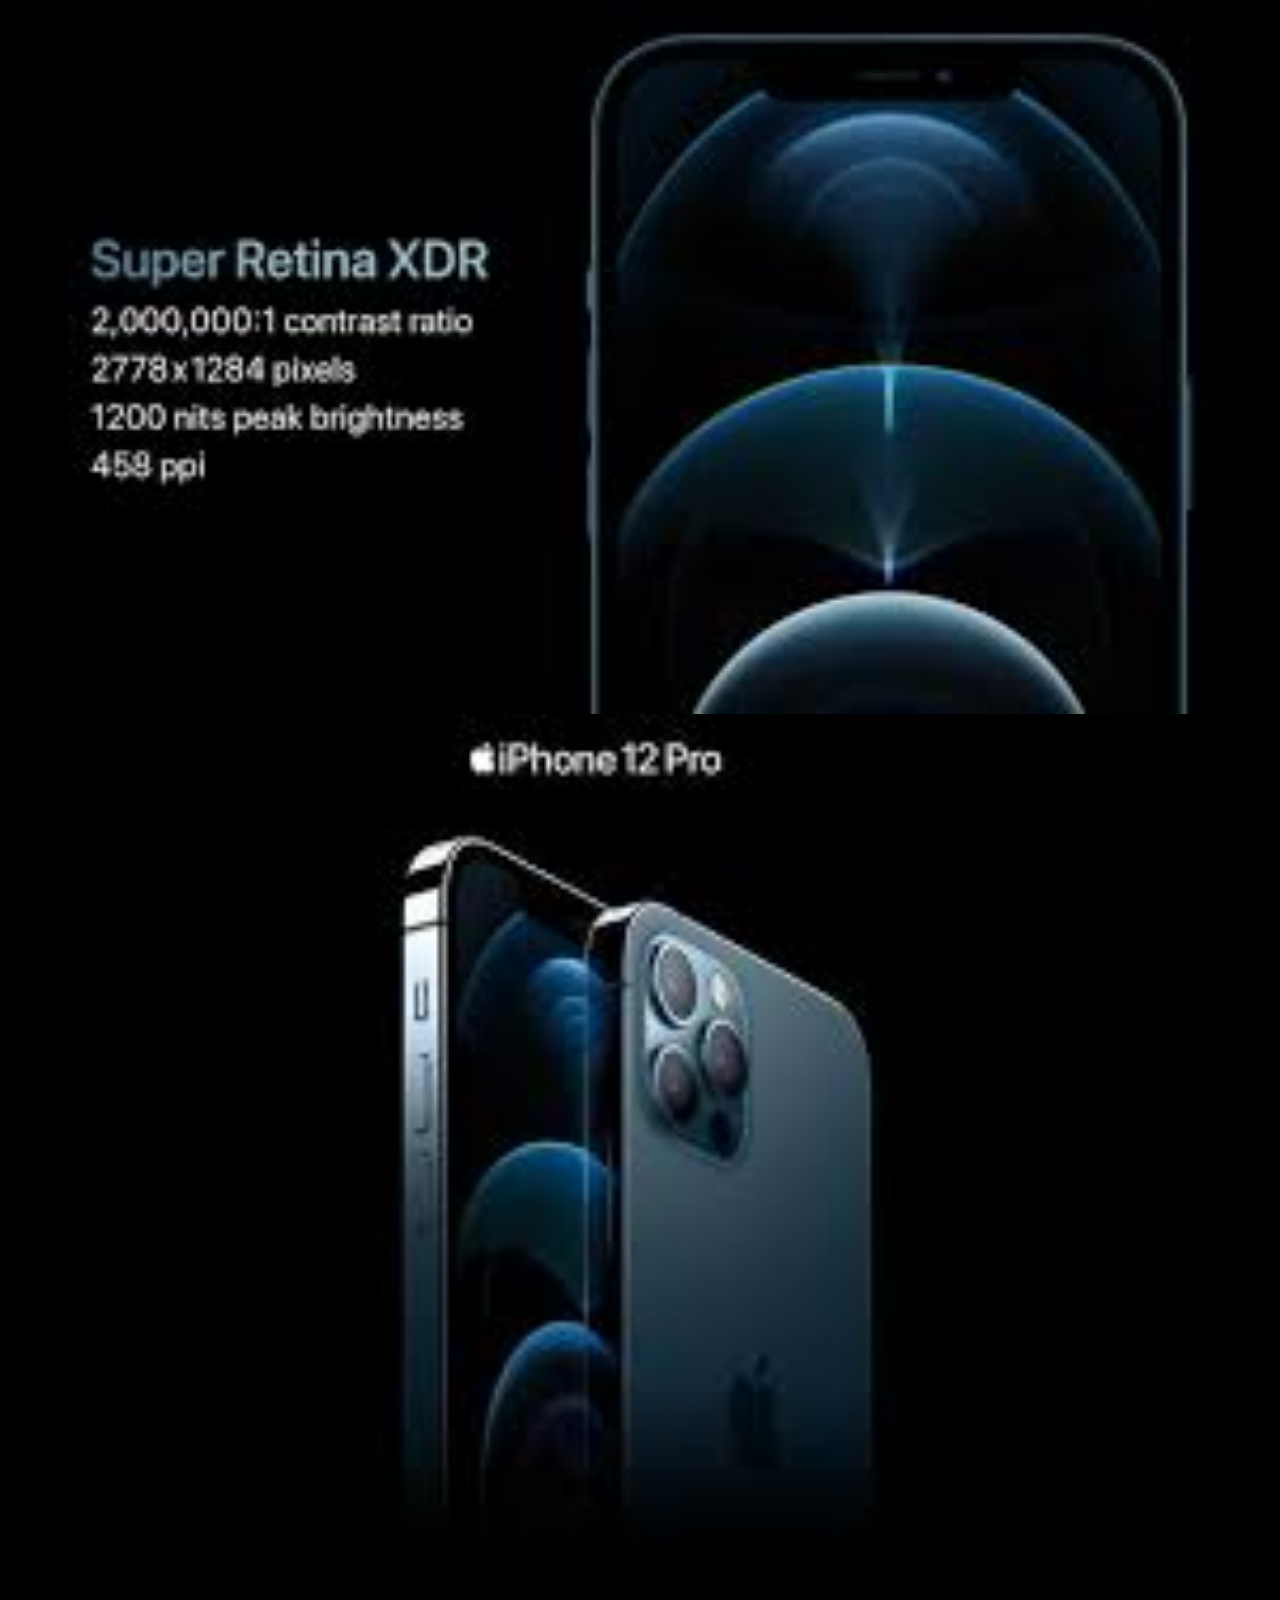
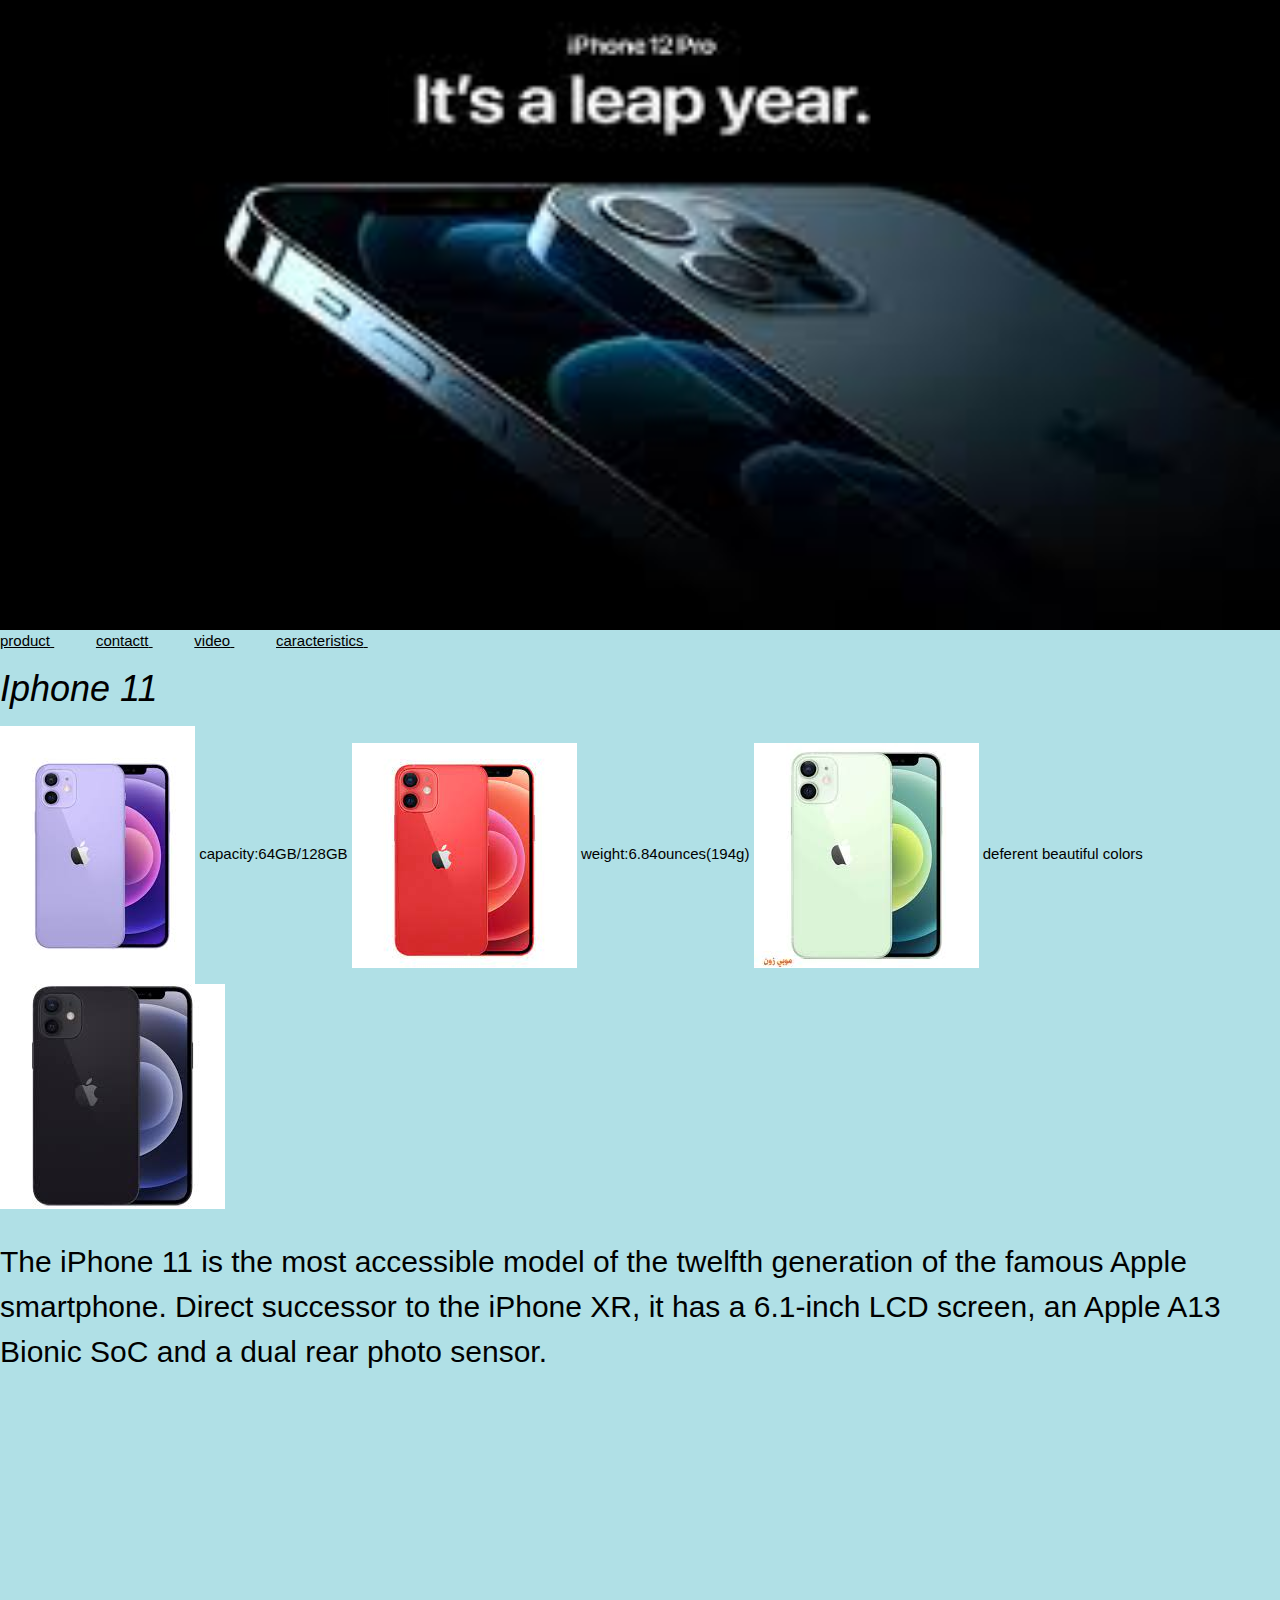
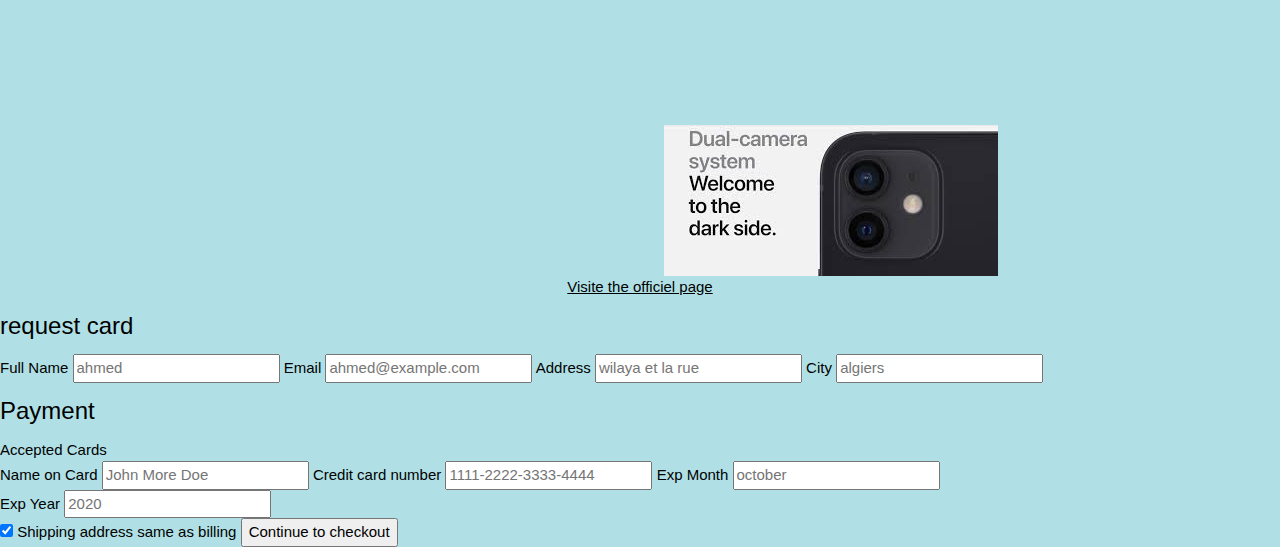
<file: proj.html>
<!DOCTYPE html>
<html lang="en">
<meta charset="UTF-8">
<title>iphone </title>
<meta name="viewport" content="width=device-width,initial-scale=1">
<link rel="stylesheet" href="https://www.w3schools.com/w3css/4/w3.css">
<style>
</style>
<script src="https://www.w3schools.com/lib/w3.js"></script>
<body>

<img class="nature" src="pic1.jpg" width="100%" hight="50%">
<img class="nature" src="pic2.jpg" width="100%"  hight="50%">
<img class="nature" src="pic3.jpg" width="100%" hight="50%" >
<script>
w3.slideshow(".nature", 1500);
</script>
<table width="100%">
    <tr>
        <div class="navigation">
            <a href="#iphone 11">
                <font color="black">product</font>
            </a>&nbsp;&nbsp;&nbsp;&nbsp;&nbsp;&nbsp;&nbsp;&nbsp;&nbsp;
            <a href="#conact">
                <font color="black">contactt</font>
            </a>&nbsp;&nbsp;&nbsp;&nbsp;&nbsp;&nbsp;&nbsp;&nbsp;&nbsp;
            <a href="#video">
                <font color="black">video</font>
            </a>&nbsp;&nbsp;&nbsp;&nbsp;&nbsp;&nbsp;&nbsp;&nbsp;&nbsp;
            <a href="#caracteristics">
                <font color="black">caracteristics</font>
            </a>&nbsp;&nbsp;&nbsp;&nbsp;&nbsp;&nbsp;&nbsp;&nbsp;&nbsp;

        </div>
        </td>
    </tr>
</table>

    <h1><i>Iphone 11</i></h1> 
<tableau>
    <td>
        <tr><img class="nature" src="phot1.jpg" ></tr>
        <tr>capacity:64GB/128GB  </tr>
        <tr><img class="nature" src="phot2.jpg"></tr>
        <tr>weight:6.84ounces(194g)  </tr>
    </td>
    <td>
        <tr><img class="nature" src="phot3.jpg"></tr>
        <tr>deferent beautiful colors </tr>
        <tr><img class="nature" src="phot4.jpg"></tr>
        <tr> </tr>

    </td>
</tableau>

<body style="background-color:powderblue;">

    <p style="font-size:200%;">The iPhone 11 is the most accessible model of the twelfth generation of the famous Apple smartphone. Direct successor to the iPhone XR, it has a 6.1-inch LCD screen, an Apple A13 Bionic SoC and a dual rear photo sensor.</p>
    <iframe width="660" height="400" style="text-align:center" src="https://www.youtube.com/embed/XdO2xi94CF8" title="YouTube video player" frameborder="0" allow="accelerometer; autoplay; clipboard-write; encrypted-media; gyroscope; picture-in-picture" allowfullscreen></iframe>
<a href="https://www.gsmarena.com/apple_iphone_11-9848.php" > <img src="details.jpg"/></a>

 <center><a href="https://www.apple.com/iphone/" target="_blank"  >Visite the officiel page</a></center>
<div class="row">
    <div class="col-75">
      <div class="container">
        <form action="/action_page.php">
  
          <div class="row">
            <div class="col-50">
              <h3>request card</h3>
              <label for="fname"><i class="fa fa-user"></i> Full Name</label>
              <input type="text" id="fname" name="firstname" placeholder="ahmed">
              <label for="email"><i class="fa fa-envelope"></i> Email</label>
              <input type="text" id="email" name="email" placeholder="ahmed@example.com">
              <label for="adr"><i class="fa fa-address-card-o"></i> Address</label>
              <input type="text" id="adr" name="address" placeholder="wilaya et la rue">
              <label for="city"><i class="fa fa-institution"></i> City</label>
              <input type="text" id="city" name="city" placeholder="algiers">
              </div>
            </div>
  
            <div class="col-50">
              <h3>Payment</h3>
              <label for="fname">Accepted Cards</label>
              <div class="icon-container">
                <i class="fa fa-cc-visa" style="color:navy;"></i>
                <i class="fa fa-cc-amex" style="color:blue;"></i>
                <i class="fa fa-cc-mastercard" style="color:red;"></i>
                <i class="fa fa-cc-discover" style="color:orange;"></i>
              </div>
              <label for="cname">Name on Card</label>
              <input type="text" id="cname" name="cardname" placeholder="John More Doe">
              <label for="ccnum">Credit card number</label>
              <input type="text" id="ccnum" name="cardnumber" placeholder="1111-2222-3333-4444">
              <label for="expmonth">Exp Month</label>
              <input type="text" id="expmonth" name="expmonth" placeholder="october">
  
              <div class="row">
                <div class="col-50">
                  <label for="expyear">Exp Year</label>
                  <input type="text" id="expyear" name="expyear" placeholder="2020">
                </div>
               
              </div>
            </div>
  
          </div>
          <label>
            <input type="checkbox" checked="checked" name="sameadr"> Shipping address same as billing
          </label>
          <input type="submit" value="Continue to checkout" class="btn">
        </form>
      </div>
    </div>
  
    <div class="col-25">
      <div class="container">
    
        
      </div>
    </div>
  </div>
</body>
</html>
</file>
